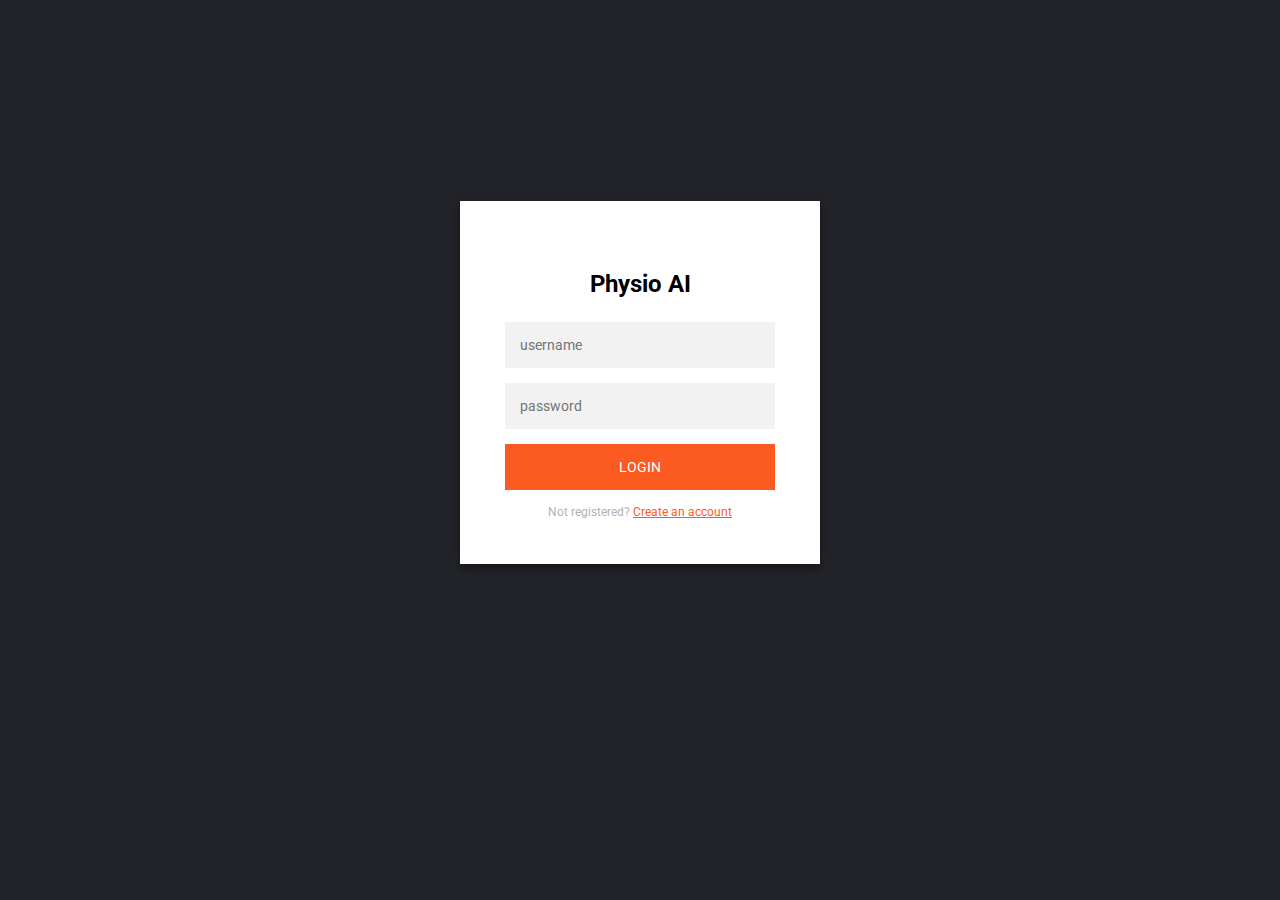
<file: Clg-PhysioAI/login.html>
<!DOCTYPE html>
<html lang="en">
<head>
    <meta charset="UTF-8">
    <meta name="viewport" content="width=device-width, initial-scale=1.0">
    <title>Login - PhysioAI</title>
    <link rel="stylesheet" href="css/login.css">
</head>
<body>
    
    <div class="login-page">
        <div class="form">
            <p style="font-size: 24px;font-weight: 700;">Physio AI</p>
          <form class="register-form">
            <input type="text" placeholder="name"/>
            <input type="password" placeholder="password"/>
            <input type="text" placeholder="email address"/>
            <button>create</button>
            <p class="message">Already registered? <a href="#">Sign In</a></p>
          </form>
          <form class="login-form">
            <input type="text" placeholder="username"/>
            <input type="password" placeholder="password"/>
            <button><a href="index.html" style="text-decoration: none;color: white;">login</a></button>
            <p class="message">Not registered? <a href="register.html">Create an account</a></p>
          </form>
        </div>
      </div>
</body>
</html>
</file>
<file: Clg-PhysioAI/css/login.css>
@import url(https://fonts.googleapis.com/css?family=Roboto:300);

.login-page {
  width: 360px;
  padding: 8% 0 0;
  margin: auto;
  margin-top: 100px;
}
.form {
  position: relative;
  z-index: 1;
  background: #FFFFFF;
  max-width: 360px;
  margin: 0 auto 100px;
  padding: 45px;
  text-align: center;
  box-shadow: 0 0 20px 0 rgba(0, 0, 0, 0.2), 0 5px 5px 0 rgba(0, 0, 0, 0.24);
}
.form input {
  font-family: "Roboto", sans-serif;
  outline: 0;
  background: #f2f2f2;
  width: 100%;
  border: 0;
  margin: 0 0 15px;
  padding: 15px;
  box-sizing: border-box;
  font-size: 14px;
}
.form button {
  font-family: "Roboto", sans-serif;
  text-transform: uppercase;
  outline: 0;
  /* background: #4CAF50; */
  background-color: #FB5B21;
  width: 100%;
  border: 0;
  padding: 15px;
  color: #FFFFFF;
  font-size: 14px;
  -webkit-transition: all 0.3 ease;
  transition: all 0.3 ease;
  cursor: pointer;
}
.form button:hover,.form button:active,.form button:focus {
  background: #EF3B3A;
}
.form .message {
  margin: 15px 0 0;
  color: #b3b3b3;
  font-size: 12px;
}
.form .message a {
  color: #4CAF50;
  color: #FB5B21;
  /* text-decoration: none; */
}
.form .register-form {
  display: none;
}
.container {
  position: relative;
  z-index: 1;
  max-width: 300px;
  margin: 0 auto;
}
.container:before, .container:after {
  content: "";
  display: block;
  clear: both;
}
.container .info {
  margin: 50px auto;
  text-align: center;
}
.container .info h1 {
  margin: 0 0 15px;
  padding: 0;
  font-size: 36px;
  font-weight: 300;
  color: #1a1a1a;
}
.container .info span {
  color: #4d4d4d;
  font-size: 12px;
}
.container .info span a {
  color: #000000;
  text-decoration: none;
}
.container .info span .fa {
  color: #EF3B3A;
}
body {
  /* background: #76b852; fallback for old browsers */
  /* background: rgb(141,194,111); */
  /* background: linear-gradient(90deg, rgba(141,194,111,1) 0%, rgba(118,184,82,1) 50%); */
  background-color: rgb(34, 36, 41);
  font-family: "Roboto", sans-serif;
  -webkit-font-smoothing: antialiased;
  -moz-osx-font-smoothing: grayscale;      
}
</file>
